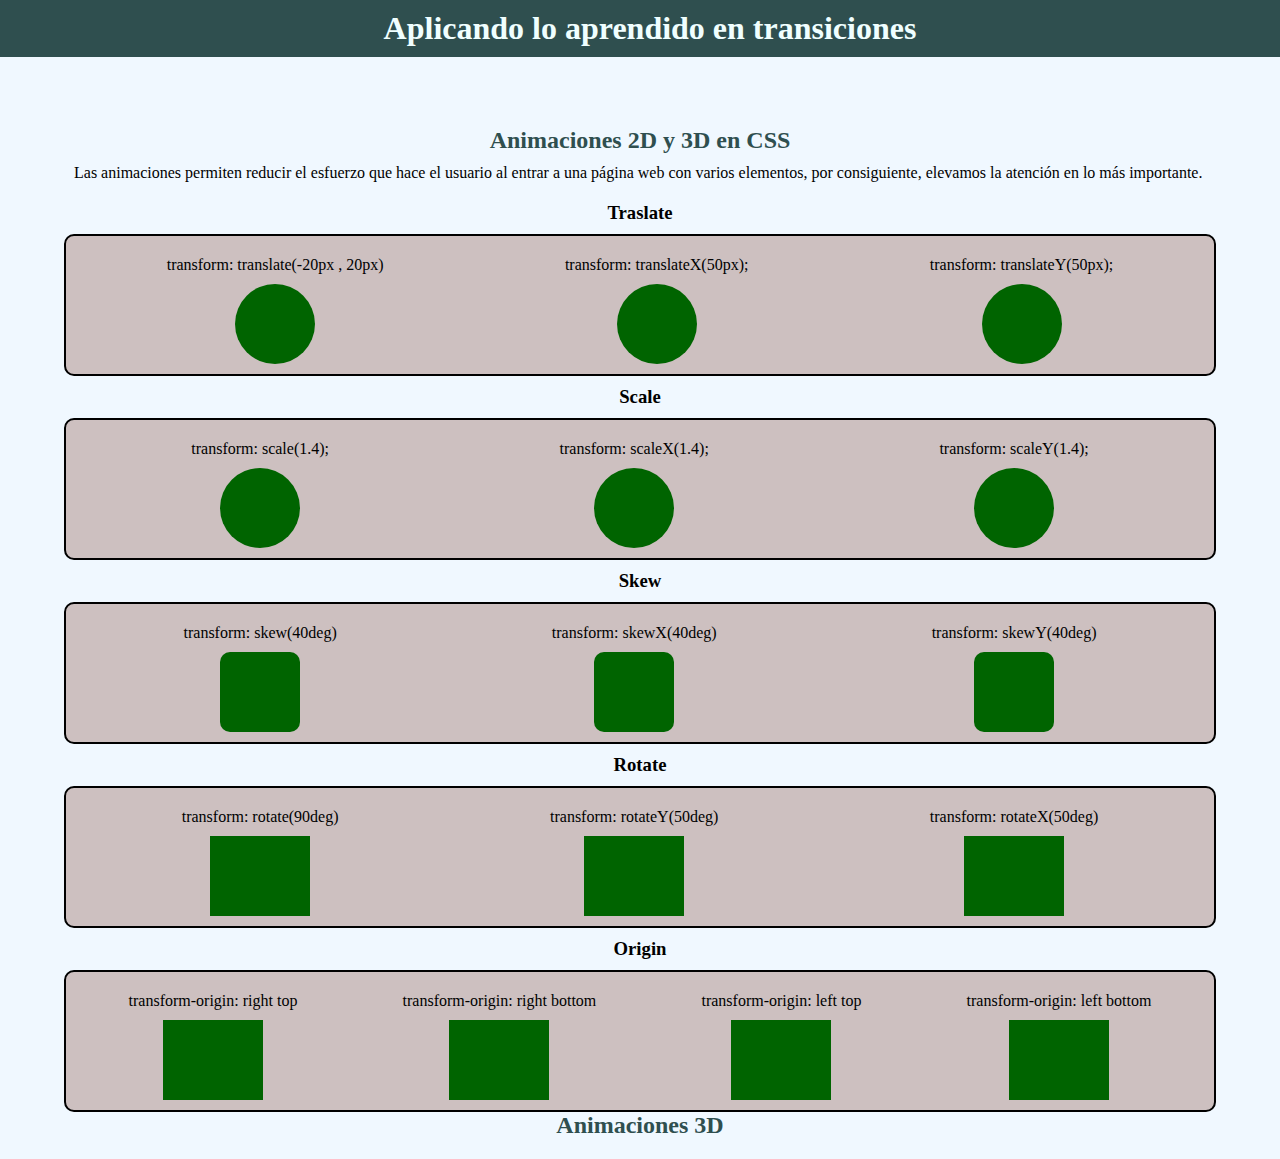
<file: practica tansiciones/index.html>
<!DOCTYPE html>
<html lang="en">
<head>
    <meta charset="UTF-8">
    <meta name="viewport" content="width=device-width, initial-scale=1.0">
    <title>Cursos</title>
    <link rel="stylesheet" href="./style.css">
</head>
<body>
    <header><h1>Aplicando lo aprendido en transiciones</h1></header>
    <main class="content">
        <h2>Animaciones 2D  y 3D en CSS</h2>
        <p>Las animaciones permiten reducir el esfuerzo que hace el usuario al entrar a una página web con varios elementos, por consiguiente, elevamos la atención en lo más importante.</p>
        <section>
            <div class="box">
                <h3 class="centrado-titulo">Traslate</h3>
                <div class="box-sub">
                    <div class="box-sub-niv">
                        <p>transform: translate(-20px , 20px)</p>
                        <div class="circle traslado"></div>
                    </div>
                    <div class="box-sub-niv">
                        <p>transform: translateX(50px);</p>
                        <div class="circle trasladoX"></div>
                    </div>
                    <div class="box-sub-niv">
                        <p>transform: translateY(50px);</p>
                        <div class="circle trasladoY"></div>
                    </div>
                </div>
            </div>

            <div class="box">
                <h3 class="centrado-titulo">Scale</h3>
                <div class="box-sub">
                    <div class="box-sub-niv">
                        <p>transform: scale(1.4);</p>
                        <div class="circle scale"></div>
                    </div>
                    <div class="box-sub-niv">
                        <p>transform: scaleX(1.4);
                        </p>
                        <div class="circle scaleX"></div>
                    </div>
                    <div class="box-sub-niv">
                        <p>transform: scaleY(1.4);</p>
                        <div class="circle scaleY"></div>
                    </div>
                </div>
            </div>

            <div class="box">
                <h3 class="centrado-titulo">Skew
                </h3>
                <div class="box-sub">
                    <div class="box-sub-niv">
                        <p>transform: skew(40deg)</p>
                        <div class="cubo skew"></div>
                    </div>
                    <div class="box-sub-niv">
                        <p>transform: skewX(40deg) </p>
                        <div class="cubo skewX"></div>
                    </div>
                    <div class="box-sub-niv">
                        <p>transform: skewY(40deg)</p>
                        <div class="cubo skewY"></div>
                    </div>
                </div>
            </div>

            <div class="box">
                <h3 class="centrado-titulo">Rotate</h3>
                <div class="box-sub">
                    <div class="box-sub-niv">
                        <p>transform: rotate(90deg)</p>
                        <div class="rectangulo rotate"></div>
                    </div>
                    <div class="box-sub-niv">
                        <p>transform: rotateY(50deg)</p>
                        <div class="rectangulo rotateY"></div>
                    </div>
                    <div class="box-sub-niv">
                        <p>transform: rotateX(50deg)</p>
                        <div class="rectangulo rotateX"></div>
                    </div>
                </div>
            </div>
            <div class="box">
                <h3 class="centrado-titulo">Origin                </h3>
                <div class="box-sub">
                    <div class="box-sub-niv">
                        <p>transform-origin: right top
                        </p>
                        <div class="rectangulo origin1 "></div>
                    </div>
                    <div class="box-sub-niv">
                        <p>transform-origin: right bottom</p>
                        <div class="rectangulo origin2"></div>
                    </div>
                    <div class="box-sub-niv">
                        <p>transform-origin: left top</p>
                        <div class="rectangulo origin3"></div>
                    </div>
                    <div class="box-sub-niv">
                        <p>transform-origin: left bottom</p>
                        <div class="rectangulo origin4"></div>
                    </div>
                </div>
            </div>
            <h2>Animaciones 3D</h2>
            
        </section>

        <section>
            <h3></h3>
            <p></p>
            <div></div>
            <div></div>
            <div></div>
            <div></div>
            <div></div>
        </section>
    </main>
    

</body>
</html>
</file>
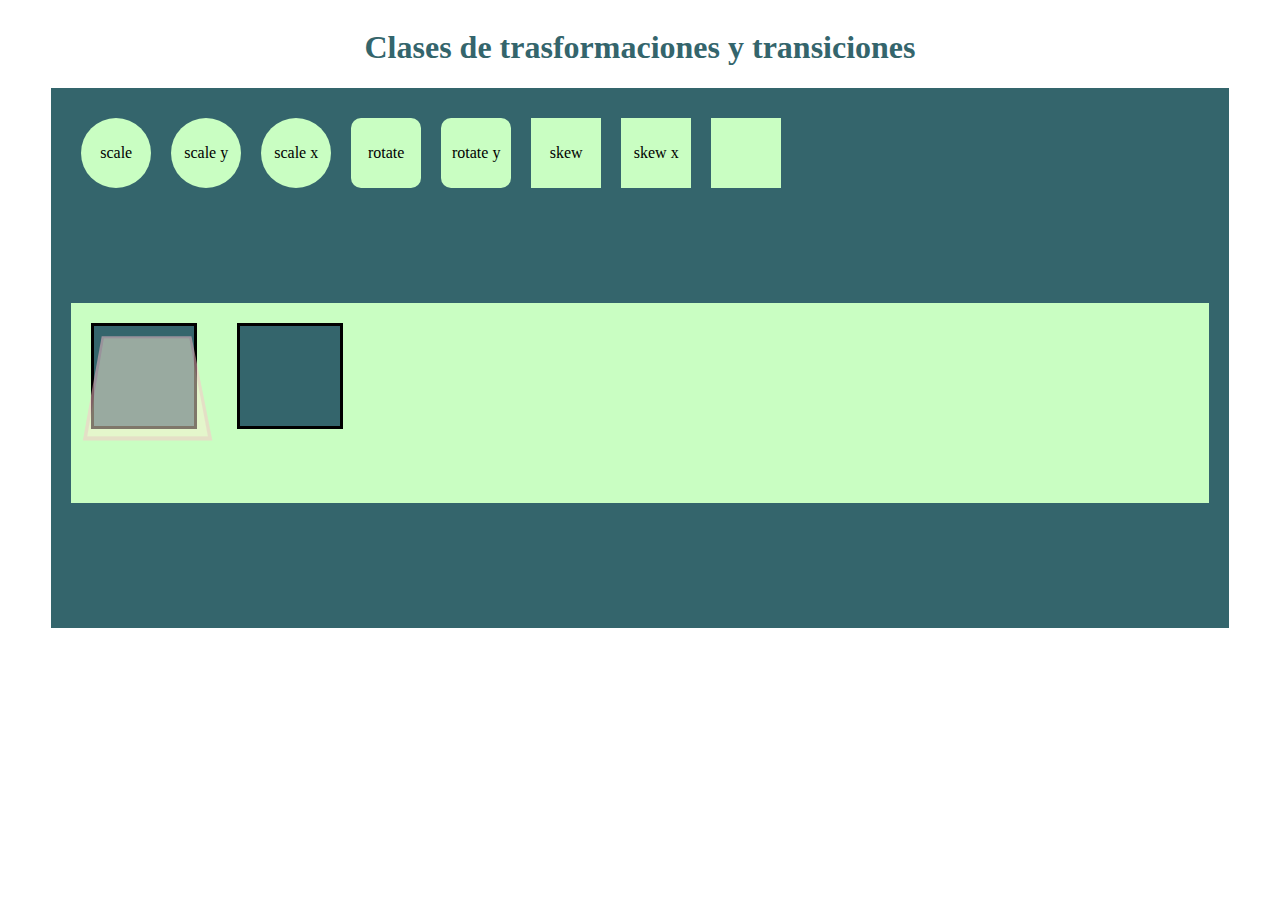
<file: animacioncss/animacion.html>
<!DOCTYPE html>
<html lang="en">
<head>
    <meta charset="UTF-8">
    <meta name="viewport" content="width=device-width, initial-scale=1.0">
    <title>Document</title>
    <link rel="stylesheet" href="./pseudo-clases.css">
</head>
<body>
<!-- 
    <a href="#">Shen qingqiu</a>
    <p >Binghe</p>
    <p class="top">Liu qinge</p>
    <div class="favorito">
        <div>dicipulo 1 (luo binghe)</div>
        <div>dicipulo 2 (ming fan)</div>
        <div>dicipulo 3 (ning ying)</div>
    </div>
    <div class="save">+</div> -->

    <!-- <div class="shadow">
        <div class="circle"></div>
    </div> -->
        <h1>Clases de trasformaciones y transiciones</h1>
        <div class="contenido">
            <div class="circulo scale1">scale</div>
            <div class="circulo scaley">scale y</div>
            <div class="circulo scalex">scale x</div>
            <div class="cuadradoredondeado rotate">rotate</div>
            <div class="cuadradoredondeado rotatey">rotate y</div>
            <div class="elmentocuadrado skeewx">skew</div>
            <div class="elmentocuadrado skeewxy">skew x</div>
            <div class="traformOrigin"></div>
            <div class="cajade3d">
                <div class="boxnumberOne ">
                    <div class="valor1"></div>
                </div>
                <div class="boxnumberOne"></div>

            </div>
        </div>
</body>
</html>
</file>
<file: practica tansiciones/style.css>
*{
    margin: 0;
    padding: 0;
    border: 0;
    box-sizing: content-box;
}

body{
    background-color: aliceblue;
    display: flex;
    flex-flow: column;
}

h1{
    display: block;
    width: 100%;
    background-color: darkslategray;
    text-align: center;
    padding: 10px;
    color: azure;
}

.content{
    width: 90%;
    height: 200px;
    margin: 70px auto;
}
h2{
    text-align: center;
    color: darkslategray;
}

.box{
    margin-top: 10px;
    display: flex;
    flex-flow: column;
    height: auto;
}
.centrado-titulo{
    text-align: center;
    margin-bottom: 10px;
}
.box-sub{
background-color: #cdc0c0;
display: flex;
padding: 10px;
align-items: center;
justify-content:space-around;
border-radius: 10px;
border: 2px solid;
}

.box-sub-niv{
display: flex;
flex-direction: column;
align-items: center;
justify-content: center;
}

p{
    padding: 10px;
}
.circle {
    width: 80px;
    height: 80px;
    background-color: red;
    border-radius: 50%;
}
.cubo{
    width: 80px;
    height: 80px;
    background-color: red;
    border-radius: 10px;
}

.rectangulo{
    width: 100px;
    height: 80px;
    background-color: red;
}
.traslado{
    background-color: darkgreen;
}
 .traslado:hover{
    transform: translate(-20px , 20px);
 }
 .trasladoX{
    background-color: darkgreen;
 }
 .trasladoX:hover{
    transform: translateX(50px);
 }
 .trasladoY{
    background-color: darkgreen;
 }
 .trasladoY:hover{
    transform: translateY(50px);
 }

.scale{
    background-color: darkgreen;
}
.scale:hover{
    transform: scale(1.4);
}
.scaleY{
    background-color: darkgreen;
}
.scaleY:hover{
    transform: scaleY(1.4);
}
.scaleX{
    background-color: darkgreen;
}
.scaleX:hover{
    transform: scaleX(1.4);
}
.skew{
    background-color: darkgreen;
}
.skewY{    background-color: darkgreen;
}
.skewX{    background-color: darkgreen;
}
.skew:hover{
transform: skew(40deg);
}
.skewX:hover{
    transform:skewX(40deg);
}
.skewY:hover{
    transform:  skewY(40deg);
}
.rotate{    background-color: darkgreen;
}
.rotateY{    background-color: darkgreen;
}
.rotateX{    background-color: darkgreen;
}
.rotate:hover{
    transform: rotate(90deg)
}
.rotateX:hover{
    transform: rotateX(50deg)
}
.rotateY:hover{
    transform:rotateY(50deg);
}

.origin1{
    background-color: darkgreen;
    transform-origin: right top;
}
.origin2{
    background-color: darkgreen;
    transform-origin: right bottom;
}
.origin3{
    background-color: darkgreen;
    transform-origin: left top;
}
.origin4{
    background-color: darkgreen;
    transform-origin: left boottom;
}
.origin1:hover{
    transform: rotate(20deg);
}
.origin2:hover{
    transform: rotate(20deg);
}
.origin3:hover{
    transform: rotate(20deg);
}
.origin4:hover{
    transform: rotate(20deg);
}
</file>
<file: animacioncss/pseudo-clases.css>
body{
    display: flex;
    flex-flow: column;
    align-items: center;
}
h1 {
    color: #34656c;
}

.contenido{
    width: 90%;
    height: 500px;
    background-color: #34656c;
    display: flex;
    flex-flow: row wrap;
    padding: 20px;
}
/*Pseudo clases:____________________________________*/
/* elemento que no ah sido visitado*/
a:link {
    color: rgb(22, 223, 22)
}
/* elemento que ah sido visitado*/
a:visited{
    color: pink;
}
/* elemento que cambia al pasar mause*/
a:hover{
    background-color: #0f8e8ead 
}
/* todas las clases p menos la que tenga la clase usaran el efecto*/
p:not(.top){
    color: red;
}
/*de la clase el div hijito asignado cambia*/
.favorito div:nth-child(even) {
    color: rgb(94, 142, 23);
}
/*Pseudo lementos:____________________________________*/
/*El antes*/
.save::before{
    content: "luo binghe ";
}
/*el despues*/
.save::after{
    content: " Shen qigqiu";
}
.shadow {
    width: 200px;
    height: 200px;
    background-color: green;
    border-radius: 50%;
}

.circle {
    width: 200px;
    height: 200px;
    background-color:red;
    border-radius: 50%;
}
/*translate(X,y,)*/
.circle:hover{
    transform: translate(50px,0px);
}

.circulo{
    width: 70px;
    margin: 10px;
    height: 70px;
    background-color: #c9fec2;
    border-radius: 50%;
    display: flex;
    align-items: center;
    justify-content: center;
}
.cuadradoredondeado {
    width: 70px;
    margin: 10px;
    height: 70px;
    background-color: #c9fec2;
    border-radius: 10px;
    display: flex;
    align-items: center;
    justify-content: center;
}
.elmentodiamanteo{
    width: 70px;
    margin: 10px;
    height: 70px;
    border-radius: 20px 0px;
    background-color: #c9fec2;
    display: flex;
    align-items: center;
    justify-content: center;
}

.elmentocuadrado {
    width: 70px;
    margin: 10px;
    height: 70px;
    background-color: #c9fec2;
    display: flex;
    align-items: center;
    justify-content: center;
}
.scale1:hover{
    /* transform: scale(0.8, 0.2); */
    transform: scale(0.8);
}
.scaley:hover{
    transform: scaley(0.8);
}
.scalex:hover{
    transform: scaleX(0.8);
}
.skeewx:hover{
    transform: skewx(20deg);
}
.skeewxy:hover{
    transform: skewX(30deg);
}

.rotate:hover{
    transform: rotate(50deg);
}
.rotatey:hover{
    transform: rotatey(50deg);
}
.traformOrigin{
    width: 70px;
    margin: 10px;
    height: 70px;
    background-color: #c9fec2;
    display: flex;
    align-items: center;
    justify-content: center;
    transform-origin: left bottom;
}
.traformOrigin:hover{
    transform: rotate(30deg);
}
.cajade3d{
    width: 100%;
    height: 200px;
    background-color: #c9fec2;
    display: flex;

}
.boxnumberOne{
    width: 100px;
    border: 3px solid black;
    background-color: #34656c;
    height: 100px;
    margin: 20px;
    position: relative;
    perspective: 100px;
}
.valor1{
    width: 100px;
    height: 100px;
    border: 3px solid pink;
    position: absolute;
    background-color: papayawhip;
    opacity: 0.5;
    transform-style:preserve-3d ;
    transform: rotatex(20deg) ;
    perspective-origin: 100% 100%;
}
</file>
